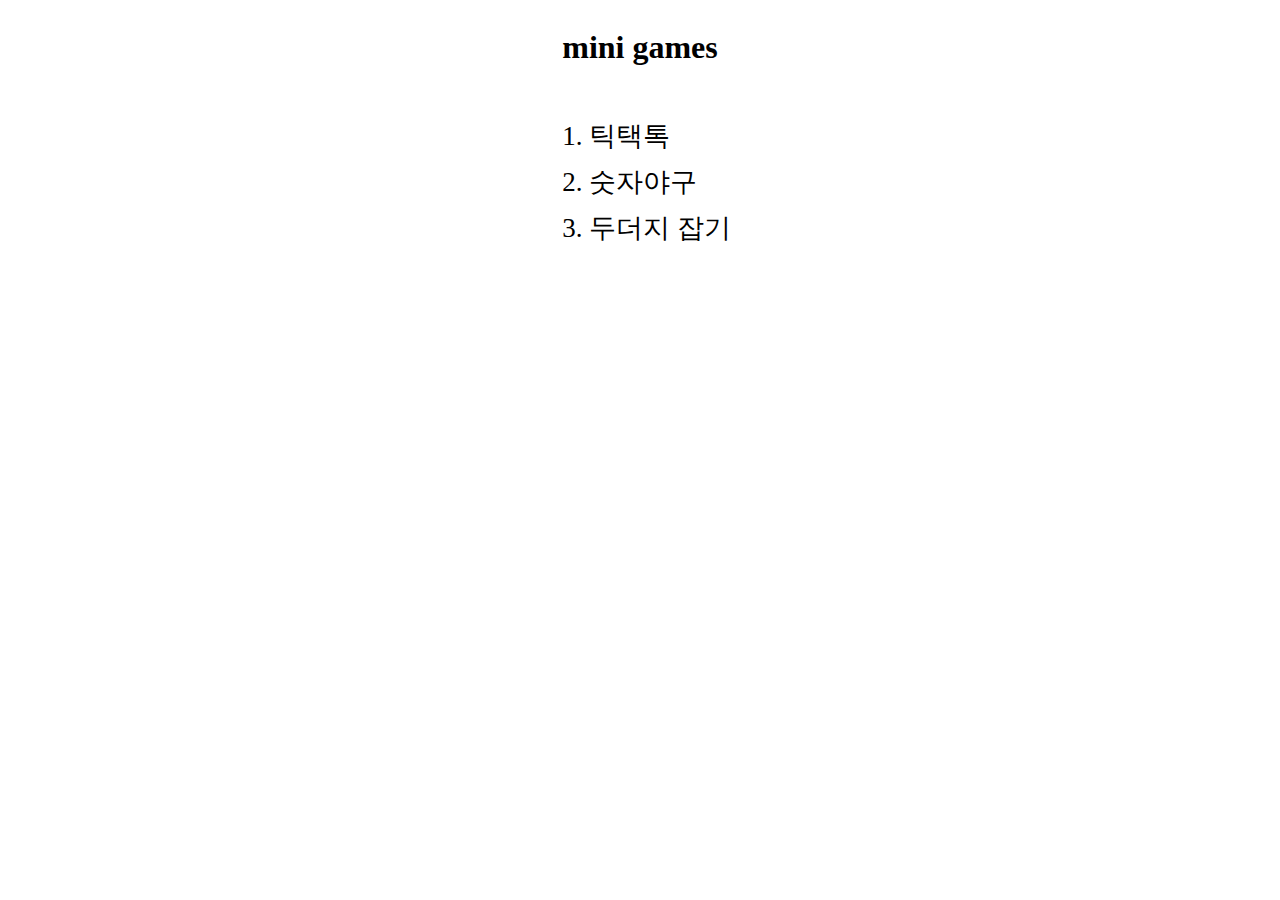
<file: index.html>
<!DOCTYPE html>
<html lang="en">
    <head>
        <meta charset="UTF-8" />
        <meta name="viewport" content="width=device-width, initial-scale=1.0" />
        <link rel="stylesheet" type="text/css" href="/style.css" />
        <title>Document</title>
    </head>
    <body>
        <h1>mini games</h1>

        <ul id="container">
            <li>
                <a href="/tic-tac-toe/index.html">틱택톡</a>
            </li>
            <li>
                <a href="/number-baseBall/index.html">숫자야구</a>
            </li>
            <li>
                <a href="/mole-game/index.html">두더지 잡기</a>
            </li>
        </ul>
    </body>
</html>
</file>
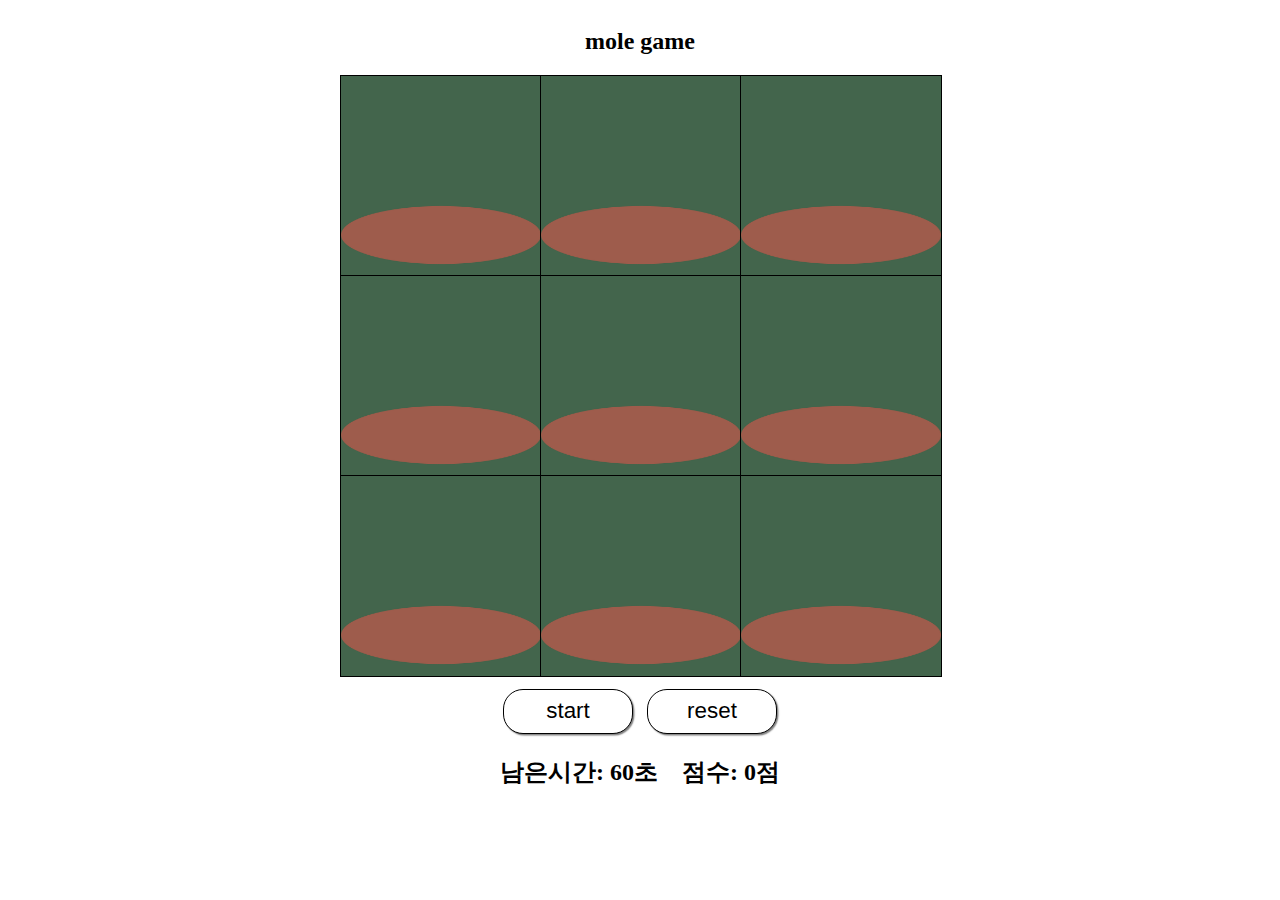
<file: mole-game/index.html>
<!DOCTYPE html>
<html lang="en">
    <head>
        <meta charset="UTF-8" />
        <meta name="viewport" content="width=device-width, initial-scale=1.0" />
        <link rel="stylesheet" type="text/css" href="./style.css" />
        <title>mole-game</title>
    </head>

    <body>
        <div id="root">
            <h2>mole game</h2>

            <div id="content">
                <div class="mole-box">
                    <div class="mole hidden-mole"></div>
                </div>
                <div class="mole-box">
                    <div class="mole hidden-mole"></div>
                </div>
                <div class="mole-box">
                    <div class="mole hidden-mole"></div>
                </div>

                <div class="mole-box">
                    <div class="mole hidden-mole"></div>
                </div>
                <div class="mole-box">
                    <div class="mole hidden-mole"></div>
                </div>
                <div class="mole-box">
                    <div class="mole hidden-mole"></div>
                </div>

                <div class="mole-box">
                    <div class="mole hidden-mole"></div>
                </div>
                <div class="mole-box">
                    <div class="mole hidden-mole"></div>
                </div>
                <div class="mole-box">
                    <div class="mole hidden-mole"></div>
                </div>
            </div>
            <div>
                <button id="start-button" onclick="gameStart()">start</button>
                <button id="reset-button" onclick="gameReset()">reset</button>
            </div>
            <div id="under-box">
                <label id="game-timer">남은시간: 60초</label>
                <label id="game-score">점수: 0점</label>
            </div>
        </div>
        <script src="./index.js"></script>
    </body>
</html>
</file>
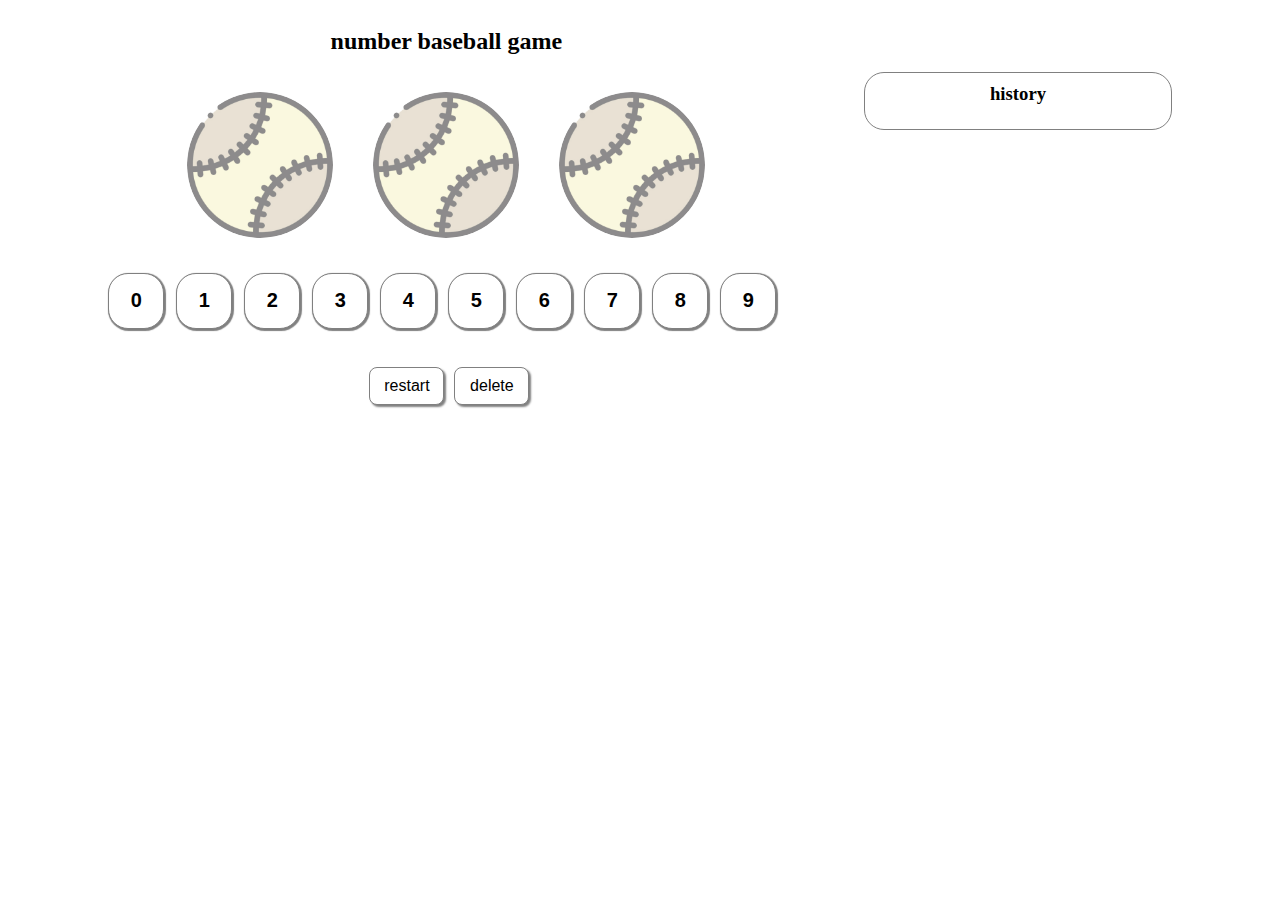
<file: number-baseBall/index.html>
<!DOCTYPE html>
<html lang="en">
    <head>
        <meta charset="UTF-8" />
        <meta name="viewport" content="width=device-width, initial-scale=1.0" />
        <link rel="stylesheet" type="text/css" href="style.css" />
        <title></title>
    </head>
    <body>
        <div id="container">
            <h2 id="title">number baseball game</h2>
            <div id="input-numbers">
                <input id="first-number" type="number" readonly /><input
                    id="second-number"
                    type="number"
                    readonly
                /><input id="third-number" type="number" readonly />
            </div>
            <div id="num-buttons">
                <button class="num-button">0</button>
                <button class="num-button">1</button>
                <button class="num-button">2</button>
                <button class="num-button">3</button>
                <button class="num-button">4</button>
                <button class="num-button">5</button>
                <button class="num-button">6</button>
                <button class="num-button">7</button>
                <button class="num-button">8</button>
                <button class="num-button">9</button>
            </div>
            <div id="onclick-buttons">
                <button id="restart-button" onClick="handleGameStart()">
                    restart
                </button>
                <button id="delete-button" onClick="handleDelete()">
                    delete
                </button>
            </div>
            <h1 id="success-message"></h1>
        </div>
        <div id="list">
            <h3>history</h3>
            <div id="num-scores"></div>
        </div>
        <script src="index.js"></script>
    </body>
</html>
</file>
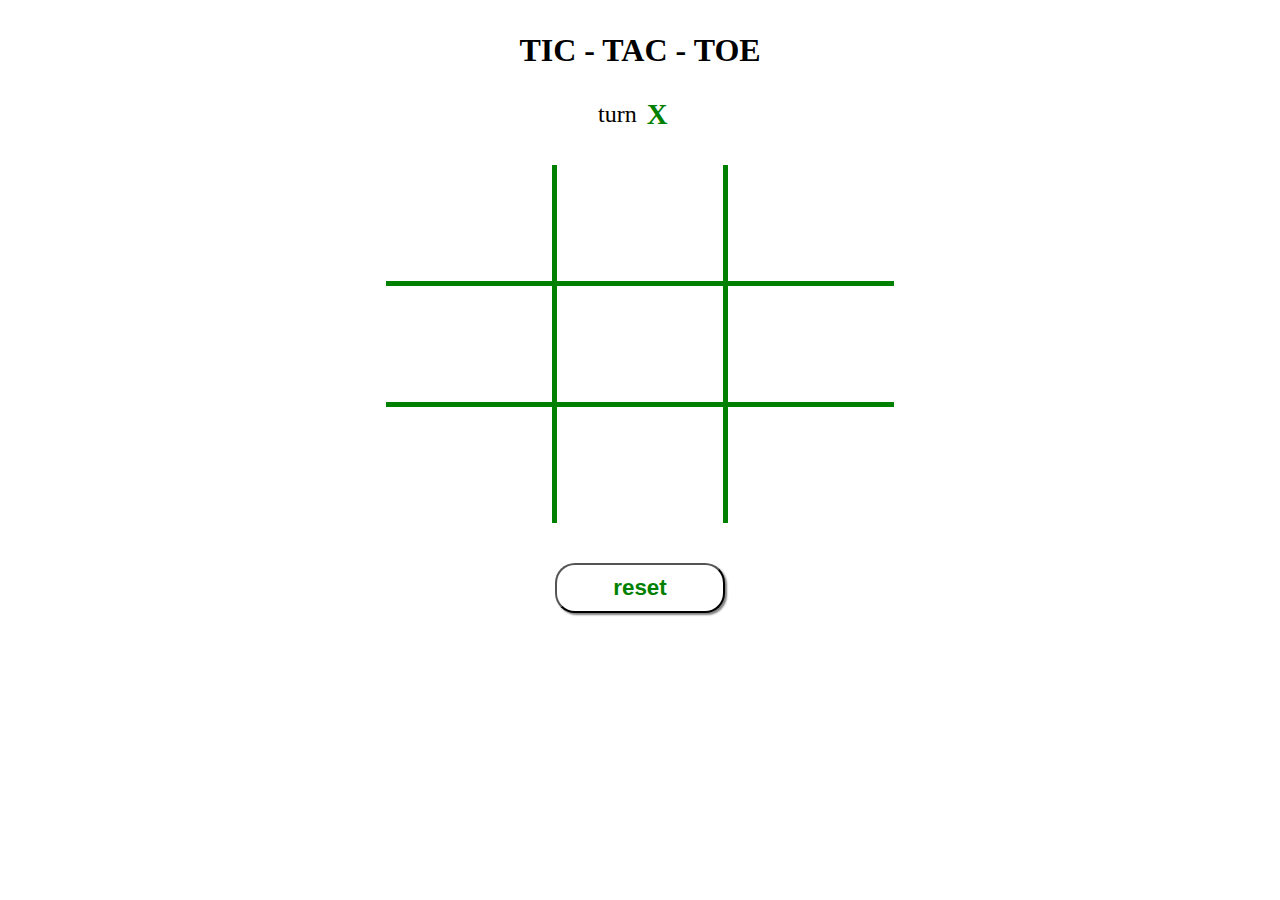
<file: tic-tac-toe/index.html>
<!DOCTYPE html>
<html lang="en">
    <head>
        <meta charset="UTF-8" />
        <meta name="viewport" content="width=device-width, initial-scale=1.0" />
        <link rel="stylesheet" type="text/css" href="style.css" />

        <title>TicTacToe</title>
    </head>
    <body>
        <div id="container">
            <label id="title">TIC - TAC - TOE</label>
            <div id="current-message">
                <label>turn</label>
                <p id="current-turn">X</p>
            </div>
            <table>
                <tr id="line-one">
                    <td></td>
                    <td></td>
                    <td></td>
                </tr>
                <tr id="line-two">
                    <td></td>
                    <td></td>
                    <td></td>
                </tr>
                <tr id="line-three">
                    <td></td>
                    <td></td>
                    <td></td>
                </tr>
            </table>
            <button id="reset-button">reset</button>
            <label id="result-message"></label>
        </div>
        <script src="index.js"></script>
    </body>
</html>
</file>
<file: style.css>
body {
    display: flex;
    flex-direction: column;
    align-items: center;
}

#container {
    margin-top: 30px;
}

li {
    padding-bottom: 10px;
    font-size: 27px;
    font-weight: 500;
    list-style-type: decimal;
}

a {
    color: black;
    text-decoration: none;
}
</file>
<file: mole-game/style.css>
#root {
    display: flex;
    flex-direction: column;
    justify-content: center;
    align-items: center;
}
#content {
    display: grid;
    grid-template-rows: 12.5rem 12.5rem 12.5rem;
    grid-template-columns: 12.5rem 12.5rem 12.5rem;
    cursor: url("./assets/images/hammer.png") 20 30, auto;
}
.mole-box {
    position: relative;
    width: 12.5rem;
    height: 12.5rem;
    background-image: url("./assets/images/mole-none.jpg");
    background-size: cover;
    background-repeat: no-repeat;
    background-position: center center;
    border: 0.0625rem solid black;
    overflow: hidden;
}

.mole {
    position: absolute;
    bottom: 0rem;
    width: 6.25rem;
    height: 12.5rem;
    left: 3.125rem;
    background-image: url("./assets/images/mole.png");
    background-size: cover;
    background-repeat: no-repeat;
    background-position: center center;
    transition: bottom 1s;
}

.death-mole {
    width: 6.25rem;
    height: 12.5rem;
    left: 3.125rem;
    background-image: url("./assets/images/mole-hit.png");
    background-size: cover;
    background-repeat: no-repeat;
    background-position: center center;
    transform: rotate(180deg);
}

.hidden-mole {
    bottom: -12.5rem;
}

#start-button {
    width: 130px;
    height: 45px;
    font-size: 1.4rem;
    font-weight: 400;
    background-color: white;
    border: 1.5px solid black;
    border-radius: 1.25rem;
    box-shadow: 1.4px 1.4px 1.4px gray;
    margin-top: 0.875rem;
    margin-right: 10px;
    cursor: pointer;
}

#reset-button {
    width: 130px;
    height: 45px;
    font-size: 1.4rem;
    font-weight: 400;
    background-color: white;
    border: 1.5px solid black;
    border-radius: 1.25rem;
    box-shadow: 1.4px 1.4px 1.4px gray;
    margin-top: 0.875rem;
    cursor: pointer;
}

#under-box {
    display: flex;
    gap: 1.5rem;
    margin-top: 1.4rem;
}

#game-timer {
    font-size: 1.5rem;
    font-weight: bold;
}

#game-score {
    font-size: 1.5rem;
    font-weight: bold;
}
</file>
<file: number-baseBall/style.css>
body {
    display: flex;
    justify-content: center;
    gap: 5rem;
}
#container {
    display: flex;
    flex-direction: column;
    align-items: center;
}

#title {
    margin-bottom: 2.3rem;
}

#input-numbers input {
    width: 8.3rem;
    height: 9rem;
    margin-right: 2.5rem;
    padding-left: 0.7rem;
    margin-bottom: 2.1875rem;
    background-image: url("./assets/background_baseball.jpg");
    background-size: cover;
    border: none;
    border-radius: 100%;
    font-size: 3.125rem;
    font-weight: bold;
    color: #760100;
    text-align: center;
    outline: none;
    cursor: pointer;
}

#input-numbers #third-number {
    margin-right: 0;
}

.num-button {
    width: 3.5rem;
    height: 3.5rem;
    margin-right: 0.5rem;
    margin-bottom: 2.4rem;
    background-color: white;
    border: 0.0313rem solid gray;
    border-radius: 1.25rem;
    box-shadow: 0.0625rem 0.0625rem 0.0625rem 0.0625rem gray;
    font-size: 1.25rem;
    font-weight: bold;
    outline: none;
    cursor: pointer;
}

#onclick-buttons button {
    width: 4.6875rem;
    height: 2.375rem;
    margin-left: 0.375rem;
    background-color: white;
    border: 0.0625rem solid gray;
    border-radius: 0.5rem;
    box-shadow: 0.125rem 0.125rem 0.125rem gray;
    font-size: 1rem;
    text-align: center;
    outline: none;
    cursor: pointer;
}
#list {
    width: 15.325rem;
    height: 100%;
    padding: 0.3125rem 1.875rem;
    margin-top: 4rem;
    border: 0.0625rem solid gray;
    border-radius: 1.25rem;
}

#list h3 {
    margin-top: 0.3125rem;
    text-align: center;
}

#num-scores {
    display: flex;
    flex-direction: column;
    align-items: center;
}

#num-score {
    font-size: 1.125rem;
    font-weight: 400;
    text-align: center;
}
</file>
<file: tic-tac-toe/style.css>
div {
    display: flex;
    flex-direction: column;
    align-items: center;
}
#title {
    font-size: 2rem;
    font-weight: bold;
    margin-top: 1.5rem;
}
#current-message {
    display: flex;
    flex-direction: row;
    font-size: 1.5rem;
    font-weight: 400;
    margin-bottom: 5px;
}
#current-turn {
    width: 2.2rem;
    padding-left: 0.625rem;
    font-size: 1.8rem;
    font-weight: bold;
    color: green;
}

table {
    margin-bottom: 2.5rem;
    border-collapse: collapse;
    border-style: hidden;
}
table td {
    width: 9.375rem;
    height: 6.25rem;
    padding: 0.5rem;
    border: 0.3125rem solid green;
    font-size: 3.125rem;
    font-weight: bold;
    text-align: center;
    cursor: pointer;
}

button {
    width: 10.625rem;
    height: 3.125rem;
    font-size: 1.4rem;
    font-weight: bold;
    background-color: white;
    color: green;
    border-radius: 1.25rem;
    box-shadow: 0.125rem 0.125rem 0.125rem gray;
    cursor: pointer;
}

#result-message {
    font-size: 2.5rem;
    margin-top: 40px;
    font-weight: bold;
}
</file>
